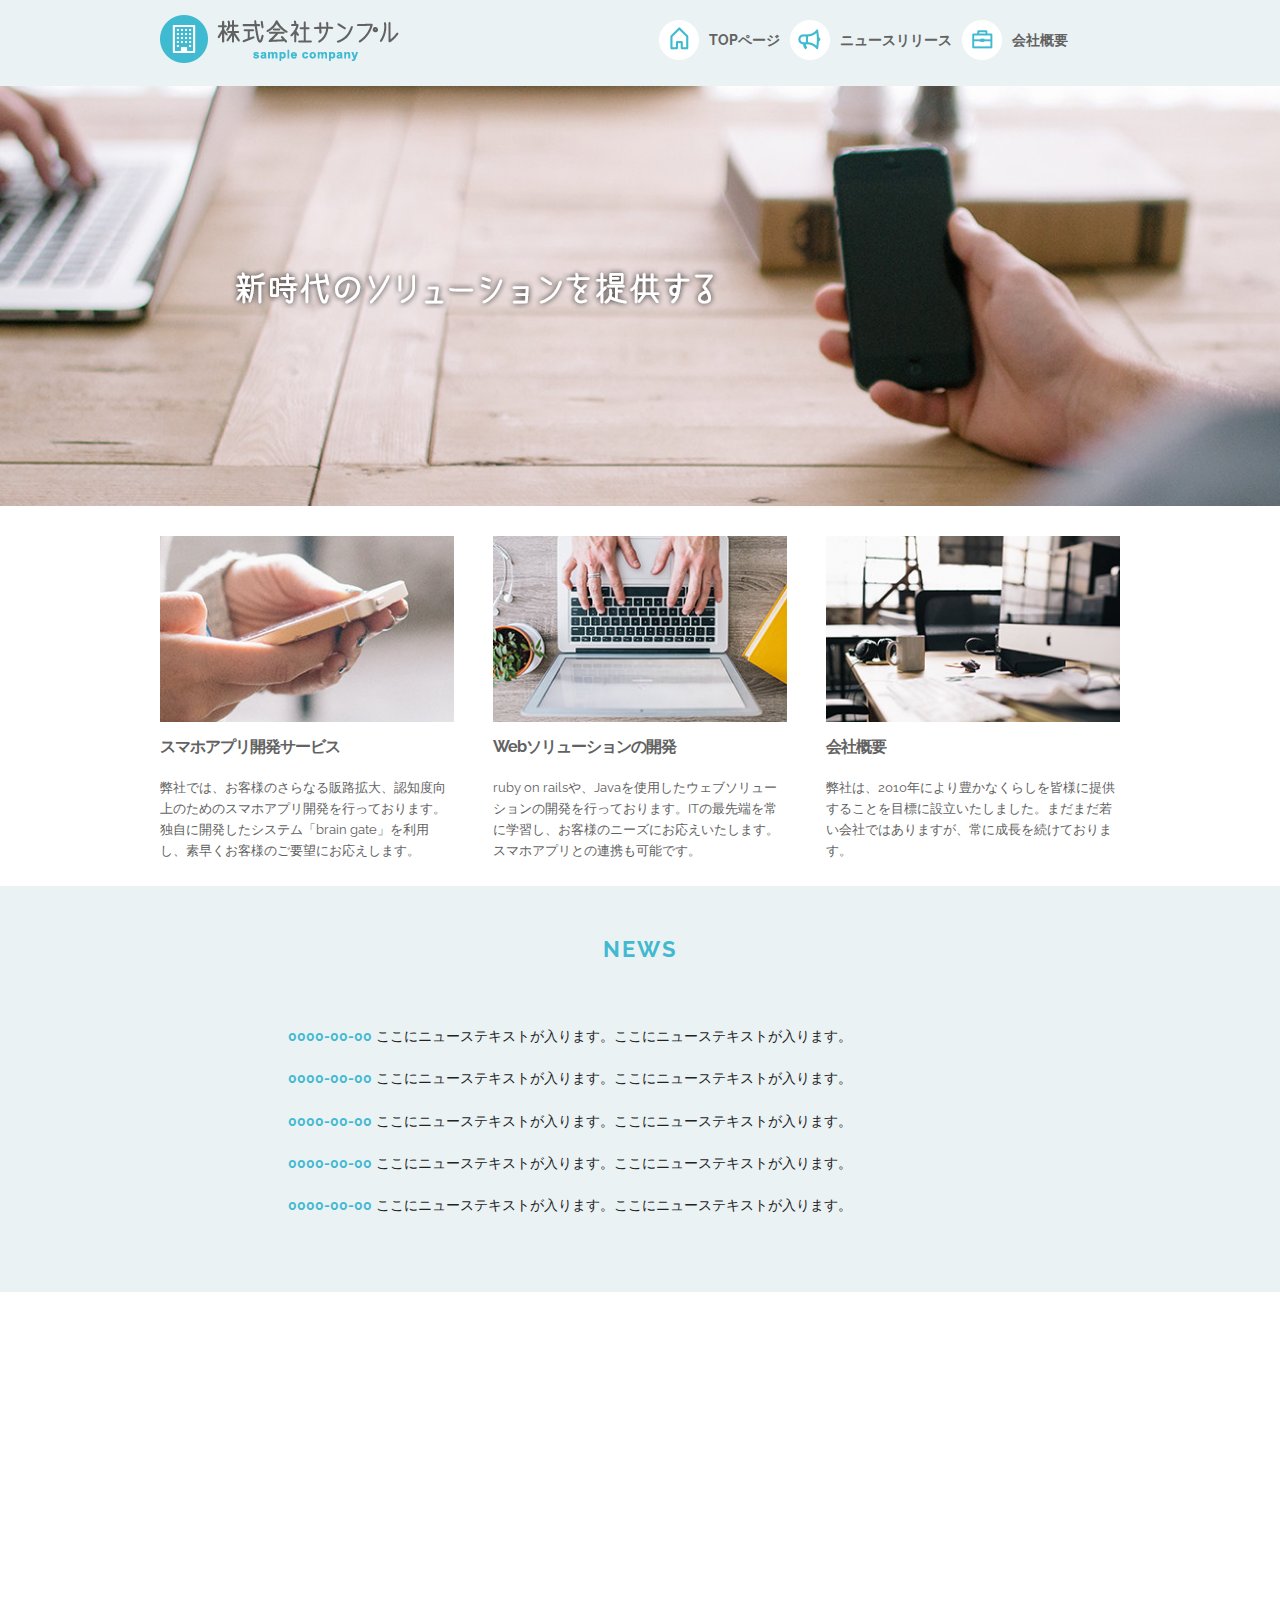
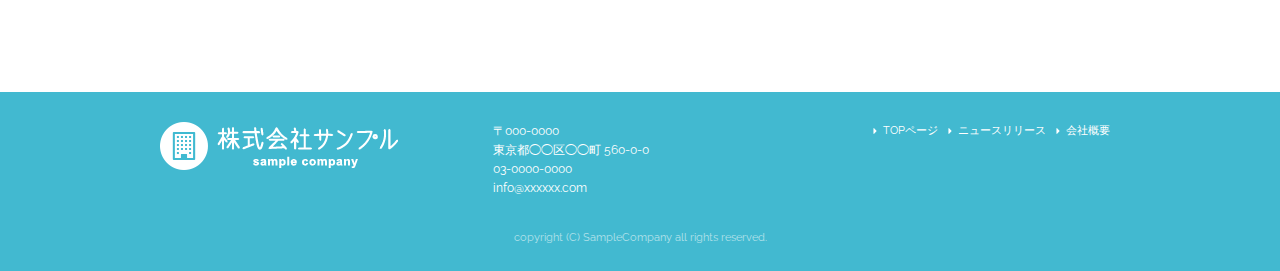
<file: corporate-site/index.html>
<!DOCTYPE html>
<html lang="ja">
  <head>

    <meta charset="utf-8">
    <title>株式会社サンプル</title>
    <meta name="description" content="">
    <meta name="author" content="">

    <meta name="viewport" content="width=device-width, initial-scale=1">

    <link href="//fonts.googleapis.com/css?family=Raleway:400,300,600" rel="stylesheet" type="text/css">

    <link rel="stylesheet" href="css/normalize.css">
    <link rel="stylesheet" href="css/skeleton.css">
    <link rel="stylesheet" href="css/sample.css">

    <link rel="icon" type="image/png" href="images/favicon.png">

  </head>
  <body>

    <header>
      <div id="header_in" class="container">
        <div class="row">
          <div class="six columns logo">

            <h1><a href="index.html"><img class="u-max-full-width" src="images/top/logo.png" alt="株式会社サンプル" srcset="images/top/logo@2x.png 2x" /></a></h1>

          </div>
          <div class="six columns navi">

            <div class="sp_navi">
              <img id="sp_navi_btn" class="u-max-full-width" src="images/top/sp_navi.png" alt="sp_navi" srcset="images/top/sp_navi@2x.png 2x" />

              <ul class="sp_navi_li">
                <li><a href="index.html">TOPページ</a></li>
                <li><a href="news.html">ニュースリリース</a></li>
                <li><a href="company.html">会社概要</a></li>
              </ul>
            </div>
            <!-- sp_navi -->

            <div class="pc_navi">

              <ul class="pc_navi_li">
                <li class="navi_toppage"><a href="index.html">TOPページ</a></li>
                <li class="navi_news"><a href="news.html">ニュースリリース</a></li>
                <li class="navi_company"><a href="company.html">会社概要</a></li>
              </ul>

            </div>
            <!-- pc_navi -->

          </div>
        </div>
        <!-- row -->
      </div>
      <!-- header_in -->
    </header>


    <div id="cover_area">
      <div class="container">

        <div class="row">
          <div class="twelve columns">

            <img class="u-max-full-width" src="images/top/cover_read.png" alt="新時代のソリューションを提供する" srcset="images/top/cover_read@2x.png 2x" />

          </div>
        </div>

      </div>
    </div>
    <!-- #cover -->



    <div id="service_area">

      <div class="container">
        <div class="row">

          <div class="four columns">

            <img class="u-max-full-width" src="images/top/service_01.jpg" alt="スマホアプリ開発サービス" srcset="images/top/service_01@2x.jpg 2x" />

            <h3 class="service_title">スマホアプリ開発サービス</h3>
            <p>弊社では、お客様のさらなる販路拡大、認知度向上のためのスマホアプリ開発を行っております。独自に開発したシステム「brain gate」を利用し、素早くお客様のご要望にお応えします。</p>

          </div><!-- column -->
          <div class="four columns">

            <img class="u-max-full-width" src="images/top/service_02.jpg" alt="Webソリューションの開発" srcset="images/top/service_02@2x.jpg 2x" />

            <h3 class="service_title">Webソリューションの開発</h3>
            <p>ruby on railsや、Javaを使用したウェブソリューションの開発を行っております。ITの最先端を常に学習し、お客様のニーズにお応えいたします。スマホアプリとの連携も可能です。</p>

          </div><!-- column -->
          <div class="four columns">

            <img class="u-max-full-width" src="images/top/service_03.jpg" alt="会社概要" srcset="images/top/service_03@2x.jpg 2x" />

            <h3 class="service_title">会社概要</h3>
            <p>弊社は、2010年により豊かなくらしを皆様に提供することを目標に設立いたしました。まだまだ若い会社ではありますが、常に成長を続けております。</p>

          </div><!-- column -->

        </div>
      </div>

    </div>
    <!-- #service_area -->

    <div id="news_area">

      <div class="container">
        <div class="row">

          <div class="twelve columns">

            <h2 class="news_title">NEWS</div>

            <ul class="news_lists">
              <li><span>0000-00-00</span> ここにニューステキストが入ります。ここにニューステキストが入ります。</li>
              <li><span>0000-00-00</span> ここにニューステキストが入ります。ここにニューステキストが入ります。</li>
              <li><span>0000-00-00</span> ここにニューステキストが入ります。ここにニューステキストが入ります。</li>
              <li><span>0000-00-00</span> ここにニューステキストが入ります。ここにニューステキストが入ります。</li>
              <li><span>0000-00-00</span> ここにニューステキストが入ります。ここにニューステキストが入ります。</li>
            </ul>

          </div>

        </div>
      </div>

    </div>
    <!-- #news_area -->

    <div id="googlemap_area">


      <script src="//maps.google.com/maps/api/js?sensor=true"></script>
      <script type="text/javascript">
function googleMap() {
  var latlng = new google.maps.LatLng(35.6694293,139.7189323);/* 座標 */
  var myOptions = {
    zoom: 16, /*拡大比率*/
    center: latlng,
    scrollwheel: false,
    disableDoubleClickZoom: true,
    draggable: false,
    mapTypeControlOptions: { mapTypeIds: ['style', google.maps.MapTypeId.ROADMAP] }
  };
  var map = new google.maps.Map(document.getElementById('map1'), myOptions);
  /*アイコン設定*/
  var icon = new google.maps.MarkerImage('images/top/pin.png',/*画像url*/
      new google.maps.Size(48,56),/*アイコンサイズ*/
      new google.maps.Point(0,0)/*アイコン位置*/
      );
  var markerOptions = {
    position: latlng,
    map: map,
    icon: icon,
    title: '株式会社サンプル',/*タイトル*/
    animation: google.maps.Animation.DROP/*アニメーション*/
  };
  var marker = new google.maps.Marker(markerOptions);
  /*取得スタイルの貼り付け*/
  var styleOptions = [
  {
    "stylers": [
    { "hue": '#eaf2f4' }
    ]
  }
  ];
  var styledMapOptions = { name: '株式会社サンプル' }/*地図右上のタイトル*/
  var sampleType = new google.maps.StyledMapType(styleOptions, styledMapOptions);
  map.mapTypes.set('style', sampleType);
  map.setMapTypeId('style');
};
google.maps.event.addDomListener(window, 'load', function() {
  googleMap();
});
      </script>
      <div id="map1" style="width:100%; height:400px; margin:0 auto;"></div>


    </div>
    <!-- #googlemap_area -->

    <footer>
      <div class="container">
        <div class="row">
          <div class="four columns sp">
            <img class="u-max-full-width" src="images/top/footer_logo.png" alt="株式会社サンプル" srcset="images/top/footer_logo@2x.png 2x" />
          </div>
          <!-- columns -->
          <div class="four columns foot_address sp">
            〒000-0000<br />
            東京都◯◯区◯◯町 560-0-0<br />
            03-0000-0000<br />
            info@xxxxxx.com
          </div>
          <!-- columns -->
          <div class="four columns">
            <ul class="foot_navi">
              <li><a href="index.html">TOPページ</a></li>
              <li><a href="news.html">ニュースリリース</a></li>
              <li><a href="company.html">会社概要</a></li>
            </ul>
          </div>
          <!-- columns -->
        </div>
        <!-- row -->

        <div class="row">
          <div class="twelve columns sp">
            <p class="copy">copyright (C) SampleCompany all rights reserved.</p>
          </div>
          <!-- columns -->
        </div>
        <!-- row -->
      </div>
    </footer>
    <!-- //footer -->



    <script type="text/javascript" src="//ajax.googleapis.com/ajax/libs/jquery/1.10.2/jquery.min.js"></script>

    <script>
$(function(){

  $(document).ready(function(){

    $("#sp_navi_btn").click(function () {
      $(this).next().slideToggle();
    });

  });

});
    </script>


  </body>
</html>
</file>
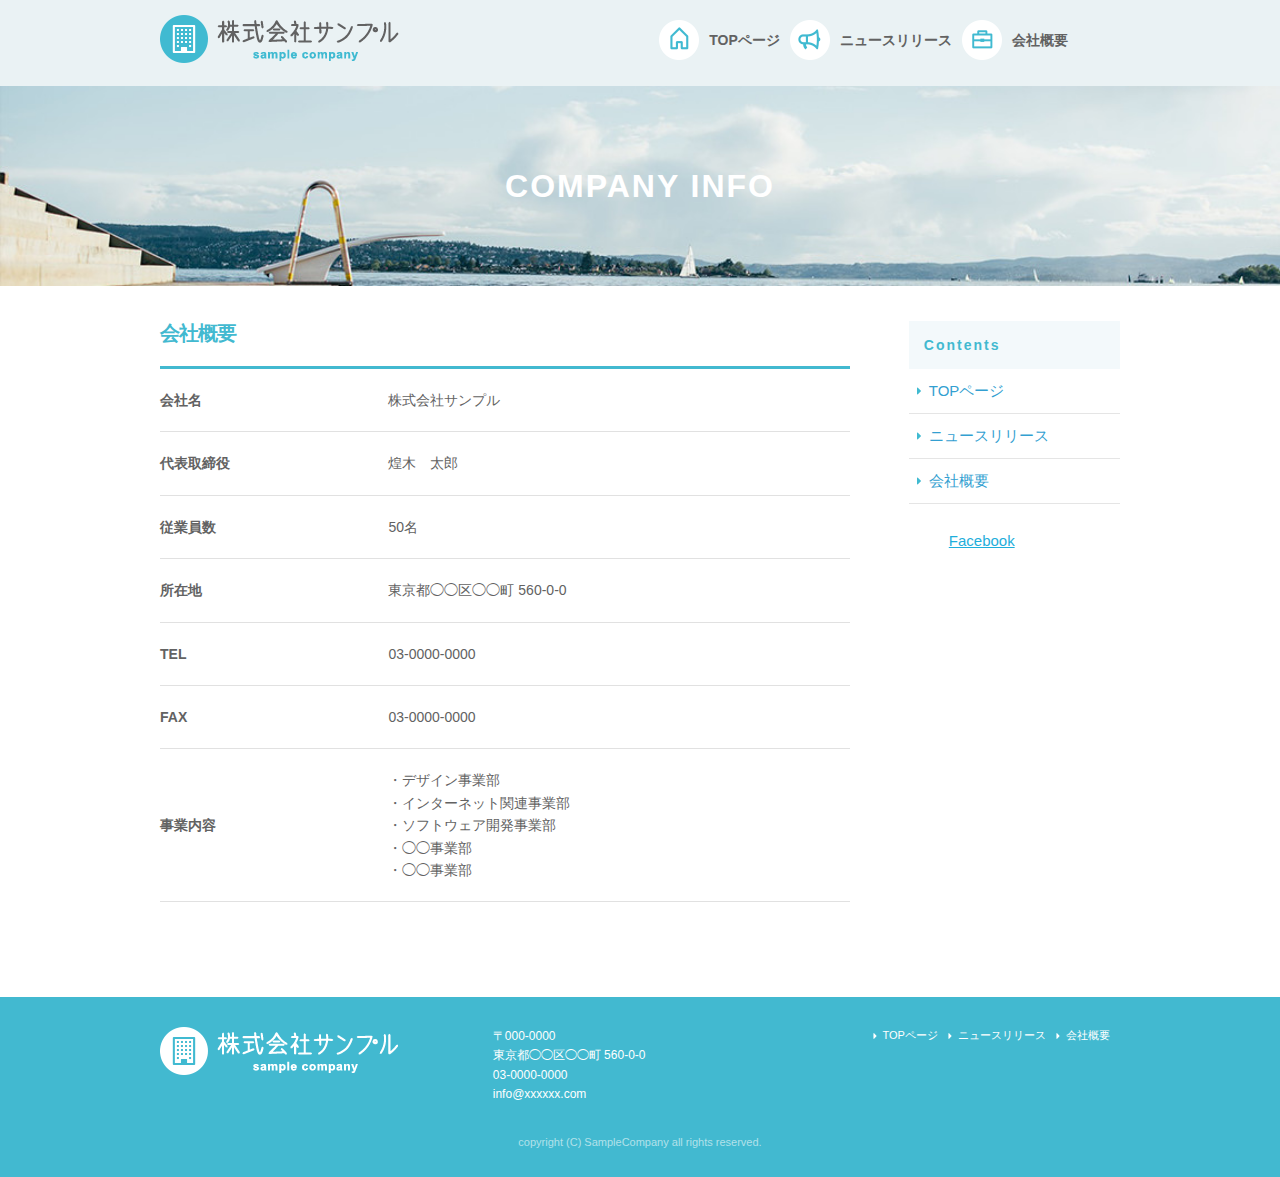
<file: corporate-site/company.html>
<!DOCTYPE html>
<html lang="ja">
  <head>

    <meta charset="utf-8">
    <title>COMPANY INFO | 株式会社サンプル</title>
    <meta name="description" content="">
    <meta name="author" content="">

    <meta name="viewport" content="width=device-width, initial-scale=1">

    <!-- <link href="//fonts.googleapis.com/css?family=Raleway:400,300,600" rel="stylesheet" type="text/css"> -->

    <link rel="stylesheet" href="css/normalize.css">
    <link rel="stylesheet" href="css/skeleton.css">
    <link rel="stylesheet" href="css/sample.css">

    <link rel="icon" type="image/png" href="images/favicon.png">

  </head>
  <body>

    <div id="fb-root"></div>
    <script>(function(d, s, id) {
var js, fjs = d.getElementsByTagName(s)[0];
if (d.getElementById(id)) return;
js = d.createElement(s); js.id = id;
js.src = "//connect.facebook.net/ja_JP/sdk.js#xfbml=1&version=v2.6";
fjs.parentNode.insertBefore(js, fjs);
    }(document, 'script', 'facebook-jssdk'));</script>

    <header>
      <div id="header_in" class="container">
        <div class="row">
          <div class="six columns logo">

            <h1><a href="index.html"><img class="u-max-full-width" src="images/top/logo.png" alt="株式会社サンプル" srcset="images/top/logo@2x.png 2x" /></a></h1>

          </div>
          <div class="six columns navi">

            <div class="sp_navi">
              <img id="sp_navi_btn" class="u-max-full-width" src="images/top/sp_navi.png" alt="sp_navi" srcset="images/top/sp_navi@2x.png 2x" />

              <ul class="sp_navi_li">
                <li><a href="index.html">TOPページ</a></li>
                <li><a href="news.html">ニュースリリース</a></li>
                <li><a href="company.html">会社概要</a></li>
              </ul>
            </div>
            <!-- sp_navi -->

            <div class="pc_navi">

              <ul class="pc_navi_li">
                <li class="navi_toppage"><a href="index.html">TOPページ</a></li>
                <li class="navi_news"><a href="news.html">ニュースリリース</a></li>
                <li class="navi_company"><a href="company.html">会社概要</a></li>
              </ul>

            </div>
            <!-- pc_navi -->

          </div>
        </div>
        <!-- row -->
      </div>
      <!-- header_in -->
    </header>

    <div id="sub_cover">
      <div class="conteiner">
        <div class="row">

          <div class="twelve columns">
            <h2>COMPANY INFO</h2>
          </div>

        </div>
      </div>
    </div>
    <!-- #sub_cover -->

    <div id="contents">
      <div class="container">
        <div class="row">

          <div id="main" class="nine columns">
            <h2 class="company_title">会社概要</h2>

            <table class="u-full-width">
              <tr>
                <th>会社名</th>
                <td>株式会社サンプル</td>
              </tr>
              <tr>
                <th>代表取締役</th>
                <td>煌木　太郎</td>
              </tr>
              <tr>
                <th>従業員数</th>
                <td>50名</td>
              </tr>
              <tr>
                <th>所在地</th>
                <td>東京都◯◯区◯◯町 560-0-0</td>
              </tr>
              <tr>
                <th>TEL</th>
                <td>03-0000-0000</td>
              </tr>
              <tr>
                <th>FAX</th>
                <td>03-0000-0000</td>
              </tr>
              <tr>
                <th>事業内容</th>
                <td>
                  ・デザイン事業部<br />
                  ・インターネット関連事業部<br />
                  ・ソフトウェア開発事業部<br />
                  ・◯◯事業部<br />
                  ・◯◯事業部
                </td>
              </tr>
            </table>


          </div>

          <div id="sidebar" class="three columns">

            <div class="pc_sidemenu">
              <h3>Contents</h3>

              <ul>
                <li><a href="index.html">TOPページ</a></li>
                <li><a href="news.html">ニュースリリース</a></li>
                <li><a href="company.html">会社概要</a></li>
              </ul>
            </div>

            <div class="fb-page" data-href="https://www.facebook.com/facebook" data-tabs="timeline" data-height="300" data-small-header="false" data-adapt-container-width="true" data-hide-cover="false" data-show-facepile="false"><div class="fb-xfbml-parse-ignore"><blockquote cite="https://www.facebook.com/facebook"><a href="https://www.facebook.com/facebook">Facebook</a></blockquote></div></div>

          </div>

        </div>
      </div>
    </div>
    <!-- #contents -->


    <footer>
      <div class="container">
        <div class="row">
          <div class="four columns sp">
            <img class="u-max-full-width" src="images/top/footer_logo.png" alt="株式会社サンプル" srcset="images/top/footer_logo@2x.png 2x" />
          </div>
          <!-- columns -->
          <div class="four columns foot_address sp">
            〒000-0000<br />
            東京都◯◯区◯◯町 560-0-0<br />
            03-0000-0000<br />
            info@xxxxxx.com
          </div>
          <!-- columns -->
          <div class="four columns">
            <ul class="foot_navi">
              <li><a href="index.html">TOPページ</a></li>
              <li><a href="news.html">ニュースリリース</a></li>
              <li><a href="company.html">会社概要</a></li>
            </ul>
          </div>
          <!-- columns -->
        </div>
        <!-- row -->

        <div class="row">
          <div class="twelve columns sp">
            <p class="copy">copyright (C) SampleCompany all rights reserved.</p>
          </div>
          <!-- columns -->
        </div>
        <!-- row -->
      </div>
    </footer>
    <!-- //footer -->


    <script type="text/javascript" src="//ajax.googleapis.com/ajax/libs/jquery/1.10.2/jquery.min.js"></script>

    <script>
$(function(){

  $(document).ready(function(){

    $("#sp_navi_btn").click(function () {
      $(this).next().slideToggle();
    });

  });

});
    </script>


  </body>
</html>
</file>
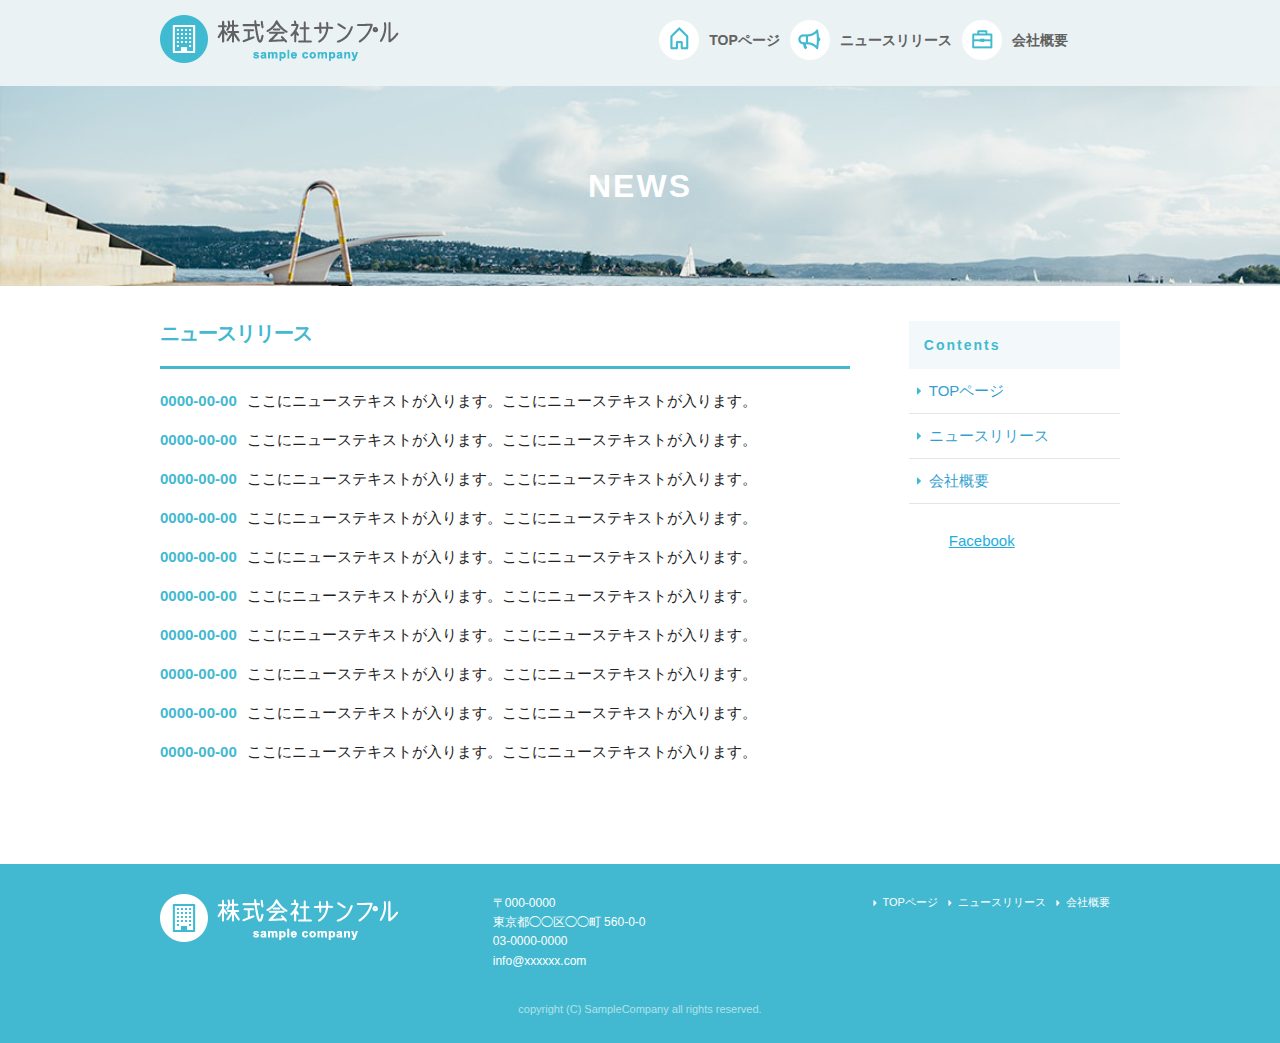
<file: corporate-site/news.html>
<!DOCTYPE html>
<html lang="ja">
<head>

  <meta charset="utf-8">
  <title>NEWS | 株式会社サンプル</title>
  <meta name="description" content="">
  <meta name="author" content="">

  <meta name="viewport" content="width=device-width, initial-scale=1">

  <link rel="stylesheet" href="css/normalize.css">
  <link rel="stylesheet" href="css/skeleton.css">
  <link rel="stylesheet" href="css/sample.css">

  <link rel="icon" type="image/png" href="images/favicon.png">

</head>
<body>

  <div id="fb-root"></div>
  <script>(function(d, s, id) {
    var js, fjs = d.getElementsByTagName(s)[0];
    if (d.getElementById(id)) return;
    js = d.createElement(s); js.id = id;
    js.src = "//connect.facebook.net/ja_JP/sdk.js#xfbml=1&version=v2.6";
    fjs.parentNode.insertBefore(js, fjs);
  }(document, 'script', 'facebook-jssdk'));</script>

<header>
  <div id="header_in" class="container">
    <div class="row">
      <div class="six columns logo">

        <h1><a href="index.html"><img class="u-max-full-width" src="images/top/logo.png" alt="株式会社サンプル" srcset="images/top/logo@2x.png 2x" /></a></h1>

      </div>
      <div class="six columns navi">

        <div class="sp_navi">
          <img id="sp_navi_btn" class="u-max-full-width" src="images/top/sp_navi.png" alt="sp_navi" srcset="images/top/sp_navi@2x.png 2x" />

          <ul class="sp_navi_li">
            <li><a href="index.html">TOPページ</a></li>
            <li><a href="news.html">ニュースリリース</a></li>
            <li><a href="company.html">会社概要</a></li>
          </ul>
        </div>
        <!-- sp_navi -->

        <div class="pc_navi">

          <ul class="pc_navi_li">
            <li class="navi_toppage"><a href="index.html">TOPページ</a></li>
            <li class="navi_news"><a href="news.html">ニュースリリース</a></li>
            <li class="navi_company"><a href="company.html">会社概要</a></li>
          </ul>

        </div>
        <!-- pc_navi -->

      </div>
    </div>
    <!-- row -->
  </div>
  <!-- header_in -->
</header>

<div id="sub_cover">
  <div class="conteiner">
    <div class="row">

      <div class="twelve columns">
        <h2>NEWS</h2>
      </div>

    </div>
  </div>
</div>
<!-- #sub_cover -->

<div id="contents">
  <div class="container">
    <div class="row">

      <div id="main" class="nine columns">
        <h2>ニュースリリース</h2>

        <ul class="news_li">
          <li><span>0000-00-00</span>ここにニューステキストが入ります。ここにニューステキストが入ります。</li>
          <li><span>0000-00-00</span>ここにニューステキストが入ります。ここにニューステキストが入ります。</li>
          <li><span>0000-00-00</span>ここにニューステキストが入ります。ここにニューステキストが入ります。</li>
          <li><span>0000-00-00</span>ここにニューステキストが入ります。ここにニューステキストが入ります。</li>
          <li><span>0000-00-00</span>ここにニューステキストが入ります。ここにニューステキストが入ります。</li>
          <li><span>0000-00-00</span>ここにニューステキストが入ります。ここにニューステキストが入ります。</li>
          <li><span>0000-00-00</span>ここにニューステキストが入ります。ここにニューステキストが入ります。</li>
          <li><span>0000-00-00</span>ここにニューステキストが入ります。ここにニューステキストが入ります。</li>
          <li><span>0000-00-00</span>ここにニューステキストが入ります。ここにニューステキストが入ります。</li>
          <li><span>0000-00-00</span>ここにニューステキストが入ります。ここにニューステキストが入ります。</li>
        </ul>
      </div>

      <div id="sidebar" class="three columns">

        <div class="pc_sidemenu">
          <h3>Contents</h3>

          <ul>
            <li><a href="index.html">TOPページ</a></li>
            <li><a href="news.html">ニュースリリース</a></li>
            <li><a href="company.html">会社概要</a></li>
          </ul>
        </div>

        <div class="fb-page" data-href="https://www.facebook.com/facebook" data-tabs="timeline" data-height="300" data-small-header="false" data-adapt-container-width="true" data-hide-cover="false" data-show-facepile="false"><div class="fb-xfbml-parse-ignore"><blockquote cite="https://www.facebook.com/facebook"><a href="https://www.facebook.com/facebook">Facebook</a></blockquote></div></div>

      </div>

    </div>
  </div>
</div>
<!-- #contents -->


<footer>
  <div class="container">
    <div class="row">
      <div class="four columns sp">
        <img class="u-max-full-width" src="images/top/footer_logo.png" alt="株式会社サンプル" srcset="images/top/footer_logo@2x.png 2x" />
      </div>
      <!-- columns -->
      <div class="four columns foot_address sp">
        〒000-0000<br />
        東京都◯◯区◯◯町 560-0-0<br />
        03-0000-0000<br />
        info@xxxxxx.com
      </div>
      <!-- columns -->
      <div class="four columns">
        <ul class="foot_navi">
          <li><a href="index.html">TOPページ</a></li>
          <li><a href="news.html">ニュースリリース</a></li>
          <li><a href="company.html">会社概要</a></li>
        </ul>
      </div>
      <!-- columns -->
    </div>
    <!-- row -->

    <div class="row">
      <div class="twelve columns sp">
        <p class="copy">copyright (C) SampleCompany all rights reserved.</p>
      </div>
      <!-- columns -->
    </div>
    <!-- row -->
  </div>
</footer>
<!-- //footer -->



<script src="//ajax.googleapis.com/ajax/libs/jquery/1.10.2/jquery.min.js"></script>

<script>
  $(function(){

    $(document).ready(function(){

      $("#sp_navi_btn").click(function () {
        $(this).next().slideToggle();
      });

    });

  });
</script>


</body>
</html>
</file>
<file: corporate-site/css/skeleton.css>
/*
* Skeleton V2.0.4
* Copyright 2014, Dave Gamache
* www.getskeleton.com
* Free to use under the MIT license.
* http://www.opensource.org/licenses/mit-license.php
* 12/29/2014
*/


/* Table of contents
––––––––––––––––––––––––––––––––––––––––––––––––––
- Grid
- Base Styles
- Typography
- Links
- Buttons
- Forms
- Lists
- Code
- Tables
- Spacing
- Utilities
- Clearing
- Media Queries
*/


/* Grid
–––––––––––––––––––––––––––––––––––––––––––––––––– */
.container {
  position: relative;
  width: 100%;
  max-width: 960px;
  margin: 0 auto;
  padding: 0 20px;
  box-sizing: border-box; }
.column,
.columns {
  width: 100%;
  float: left;
  box-sizing: border-box; }

/* For devices larger than 400px */
@media (min-width: 400px) {
  .container {
    width: 85%;
    padding: 0; }
}

/* For devices larger than 550px */
@media (min-width: 550px) {
  .container {
    width: 80%; }
  .column,
  .columns {
    margin-left: 4%; }
  .column:first-child,
  .columns:first-child {
    margin-left: 0; }

  .one.column,
  .one.columns                    { width: 4.66666666667%; }
  .two.columns                    { width: 13.3333333333%; }
  .three.columns                  { width: 22%;            }
  .four.columns                   { width: 30.6666666667%; }
  .five.columns                   { width: 39.3333333333%; }
  .six.columns                    { width: 48%;            }
  .seven.columns                  { width: 56.6666666667%; }
  .eight.columns                  { width: 65.3333333333%; }
  .nine.columns                   { width: 74.0%;          }
  .ten.columns                    { width: 82.6666666667%; }
  .eleven.columns                 { width: 91.3333333333%; }
  .twelve.columns                 { width: 100%; margin-left: 0; }

  .one-third.column               { width: 30.6666666667%; }
  .two-thirds.column              { width: 65.3333333333%; }

  .one-half.column                { width: 48%; }

  /* Offsets */
  .offset-by-one.column,
  .offset-by-one.columns          { margin-left: 8.66666666667%; }
  .offset-by-two.column,
  .offset-by-two.columns          { margin-left: 17.3333333333%; }
  .offset-by-three.column,
  .offset-by-three.columns        { margin-left: 26%;            }
  .offset-by-four.column,
  .offset-by-four.columns         { margin-left: 34.6666666667%; }
  .offset-by-five.column,
  .offset-by-five.columns         { margin-left: 43.3333333333%; }
  .offset-by-six.column,
  .offset-by-six.columns          { margin-left: 52%;            }
  .offset-by-seven.column,
  .offset-by-seven.columns        { margin-left: 60.6666666667%; }
  .offset-by-eight.column,
  .offset-by-eight.columns        { margin-left: 69.3333333333%; }
  .offset-by-nine.column,
  .offset-by-nine.columns         { margin-left: 78.0%;          }
  .offset-by-ten.column,
  .offset-by-ten.columns          { margin-left: 86.6666666667%; }
  .offset-by-eleven.column,
  .offset-by-eleven.columns       { margin-left: 95.3333333333%; }

  .offset-by-one-third.column,
  .offset-by-one-third.columns    { margin-left: 34.6666666667%; }
  .offset-by-two-thirds.column,
  .offset-by-two-thirds.columns   { margin-left: 69.3333333333%; }

  .offset-by-one-half.column,
  .offset-by-one-half.columns     { margin-left: 52%; }

}


/* Base Styles
–––––––––––––––––––––––––––––––––––––––––––––––––– */
/* NOTE
html is set to 62.5% so that all the REM measurements throughout Skeleton
are based on 10px sizing. So basically 1.5rem = 15px :) */
html {
  font-size: 62.5%; }
body {
  font-size: 1.5em; /* currently ems cause chrome bug misinterpreting rems on body element */
  line-height: 1.6;
  font-weight: 400;
  font-family: "Raleway", "HelveticaNeue", "Helvetica Neue", Helvetica, Arial, sans-serif;
  color: #222; }


/* Typography
–––––––––––––––––––––––––––––––––––––––––––––––––– */
h1, h2, h3, h4, h5, h6 {
  margin-top: 0;
  margin-bottom: 2rem;
  font-weight: 300; }
h1 { font-size: 4.0rem; line-height: 1.2;  letter-spacing: -.1rem;}
h2 { font-size: 3.6rem; line-height: 1.25; letter-spacing: -.1rem; }
h3 { font-size: 3.0rem; line-height: 1.3;  letter-spacing: -.1rem; }
h4 { font-size: 2.4rem; line-height: 1.35; letter-spacing: -.08rem; }
h5 { font-size: 1.8rem; line-height: 1.5;  letter-spacing: -.05rem; }
h6 { font-size: 1.5rem; line-height: 1.6;  letter-spacing: 0; }

/* Larger than phablet */
@media (min-width: 550px) {
  h1 { font-size: 5.0rem; }
  h2 { font-size: 4.2rem; }
  h3 { font-size: 3.6rem; }
  h4 { font-size: 3.0rem; }
  h5 { font-size: 2.4rem; }
  h6 { font-size: 1.5rem; }
}

p {
  margin-top: 0; }


/* Links
–––––––––––––––––––––––––––––––––––––––––––––––––– */
a {
  color: #1EAEDB; }
a:hover {
  color: #0FA0CE; }


/* Buttons
–––––––––––––––––––––––––––––––––––––––––––––––––– */
.button,
button,
input[type="submit"],
input[type="reset"],
input[type="button"] {
  display: inline-block;
  height: 38px;
  padding: 0 30px;
  color: #555;
  text-align: center;
  font-size: 11px;
  font-weight: 600;
  line-height: 38px;
  letter-spacing: .1rem;
  text-transform: uppercase;
  text-decoration: none;
  white-space: nowrap;
  background-color: transparent;
  border-radius: 4px;
  border: 1px solid #bbb;
  cursor: pointer;
  box-sizing: border-box; }
.button:hover,
button:hover,
input[type="submit"]:hover,
input[type="reset"]:hover,
input[type="button"]:hover,
.button:focus,
button:focus,
input[type="submit"]:focus,
input[type="reset"]:focus,
input[type="button"]:focus {
  color: #333;
  border-color: #888;
  outline: 0; }
.button.button-primary,
button.button-primary,
input[type="submit"].button-primary,
input[type="reset"].button-primary,
input[type="button"].button-primary {
  color: #FFF;
  background-color: #33C3F0;
  border-color: #33C3F0; }
.button.button-primary:hover,
button.button-primary:hover,
input[type="submit"].button-primary:hover,
input[type="reset"].button-primary:hover,
input[type="button"].button-primary:hover,
.button.button-primary:focus,
button.button-primary:focus,
input[type="submit"].button-primary:focus,
input[type="reset"].button-primary:focus,
input[type="button"].button-primary:focus {
  color: #FFF;
  background-color: #1EAEDB;
  border-color: #1EAEDB; }


/* Forms
–––––––––––––––––––––––––––––––––––––––––––––––––– */
input[type="email"],
input[type="number"],
input[type="search"],
input[type="text"],
input[type="tel"],
input[type="url"],
input[type="password"],
textarea,
select {
  height: 38px;
  padding: 6px 10px; /* The 6px vertically centers text on FF, ignored by Webkit */
  background-color: #fff;
  border: 1px solid #D1D1D1;
  border-radius: 4px;
  box-shadow: none;
  box-sizing: border-box; }
/* Removes awkward default styles on some inputs for iOS */
input[type="email"],
input[type="number"],
input[type="search"],
input[type="text"],
input[type="tel"],
input[type="url"],
input[type="password"],
textarea {
  -webkit-appearance: none;
     -moz-appearance: none;
          appearance: none; }
textarea {
  min-height: 65px;
  padding-top: 6px;
  padding-bottom: 6px; }
input[type="email"]:focus,
input[type="number"]:focus,
input[type="search"]:focus,
input[type="text"]:focus,
input[type="tel"]:focus,
input[type="url"]:focus,
input[type="password"]:focus,
textarea:focus,
select:focus {
  border: 1px solid #33C3F0;
  outline: 0; }
label,
legend {
  display: block;
  margin-bottom: .5rem;
  font-weight: 600; }
fieldset {
  padding: 0;
  border-width: 0; }
input[type="checkbox"],
input[type="radio"] {
  display: inline; }
label > .label-body {
  display: inline-block;
  margin-left: .5rem;
  font-weight: normal; }


/* Lists
–––––––––––––––––––––––––––––––––––––––––––––––––– */
ul {
  list-style: circle inside; }
ol {
  list-style: decimal inside; }
ol, ul {
  padding-left: 0;
  margin-top: 0; }
ul ul,
ul ol,
ol ol,
ol ul {
  margin: 1.5rem 0 1.5rem 3rem;
  font-size: 90%; }
li {
  margin-bottom: 1rem; }


/* Code
–––––––––––––––––––––––––––––––––––––––––––––––––– */
code {
  padding: .2rem .5rem;
  margin: 0 .2rem;
  font-size: 90%;
  white-space: nowrap;
  background: #F1F1F1;
  border: 1px solid #E1E1E1;
  border-radius: 4px; }
pre > code {
  display: block;
  padding: 1rem 1.5rem;
  white-space: pre; }


/* Tables
–––––––––––––––––––––––––––––––––––––––––––––––––– */
th,
td {
  padding: 12px 15px;
  text-align: left;
  border-bottom: 1px solid #E1E1E1; }
th:first-child,
td:first-child {
  padding-left: 0; }
th:last-child,
td:last-child {
  padding-right: 0; }


/* Spacing
–––––––––––––––––––––––––––––––––––––––––––––––––– */
button,
.button {
  margin-bottom: 1rem; }
input,
textarea,
select,
fieldset {
  margin-bottom: 1.5rem; }
pre,
blockquote,
dl,
figure,
table,
p,
ul,
ol,
form {
  margin-bottom: 2.5rem; }


/* Utilities
–––––––––––––––––––––––––––––––––––––––––––––––––– */
.u-full-width {
  width: 100%;
  box-sizing: border-box; }
.u-max-full-width {
  max-width: 100%;
  box-sizing: border-box; }
.u-pull-right {
  float: right; }
.u-pull-left {
  float: left; }


/* Misc
–––––––––––––––––––––––––––––––––––––––––––––––––– */
hr {
  margin-top: 3rem;
  margin-bottom: 3.5rem;
  border-width: 0;
  border-top: 1px solid #E1E1E1; }


/* Clearing
–––––––––––––––––––––––––––––––––––––––––––––––––– */

/* Self Clearing Goodness */
.container:after,
.row:after,
.u-cf {
  content: "";
  display: table;
  clear: both; }


/* Media Queries
–––––––––––––––––––––––––––––––––––––––––––––––––– */
/*
Note: The best way to structure the use of media queries is to create the queries
near the relevant code. For example, if you wanted to change the styles for buttons
on small devices, paste the mobile query code up in the buttons section and style it
there.
*/


/* Larger than mobile */
@media (min-width: 400px) {}

/* Larger than phablet (also point when grid becomes active) */
@media (min-width: 550px) {}

/* Larger than tablet */
@media (min-width: 750px) {}

/* Larger than desktop */
@media (min-width: 1000px) {}

/* Larger than Desktop HD */
@media (min-width: 1200px) {}
</file>
<file: corporate-site/css/sample.css>
html {
    font-size: 62.5%
}

header {
    background: #eaf2f4
}

header #header_in {
    padding-top: 10px;
    padding-bottom: 4px
}

@media (max-width: 550px) {
    header .logo {
        width:190px
    }

    header .navi {
        width: 40px;
        float: right
    }
}

header .sp_navi_li {
    width: 180px;
    position: absolute;
    top: 50px;
    right: 2%;
    border: 1px solid #eee;
    background: white;
    margin: 0;
    padding: 0;
    display: none;
    z-index: 100
}

header .sp_navi_li li {
    list-style: none;
    margin: 0;
    padding: 0
}

header .sp_navi_li li a {
    display: block;
    padding: 10px 8px;
    border-bottom: 1px solid #eee;
    font-size: 14px;
    text-decoration: none
}

@media (min-width: 550px) {
    header .sp_navi {
        display:none
    }

    header #header_in {
        padding: 15px 0 10px 0
    }

    header .pc_navi_li {
        margin: 0;
        padding: 0
    }

    header .pc_navi_li li {
        list-style: none;
        margin: 5px 0 0 0;
        padding: 0
    }

    header .pc_navi_li li a {
        color: #626262;
        text-decoration: none;
        font-weight: bold;
        font-size: 14px;
        font-size: 1.4rem;
        float: left;
        padding-right: 10px
    }

    header .pc_navi_li li a:hover {
        color: #42b9d0
    }

    header .pc_navi_li li.navi_toppage a {
        background-repeat: no-repeat;
        display: inline-block;
        line-height: 40px;
        padding-left: 50px;
        background-image: url("../images/top/navi_top.png");
        background-size: 40px 40px
    }
}

@media screen and (min-width: 550px) and (-webkit-min-device-pixel-ratio: 2), (min-width: 550px) and (min-resolution: 2dppx) {
    header .pc_navi_li li.navi_toppage a {
        background-image:url("../images/top/navi_top@2x.png")
    }
}

@media (min-width: 550px) {
    header .pc_navi_li li.navi_news a {
        background-repeat:no-repeat;
        display: inline-block;
        line-height: 40px;
        padding-left: 50px;
        background-image: url("../images/top/navi_news.png");
        background-size: 40px 40px
    }
}

@media screen and (min-width: 550px) and (-webkit-min-device-pixel-ratio: 2), (min-width: 550px) and (min-resolution: 2dppx) {
    header .pc_navi_li li.navi_news a {
        background-image:url("../images/top/navi_news@2x.png")
    }
}

@media (min-width: 550px) {
    header .pc_navi_li li.navi_company a {
        background-repeat:no-repeat;
        display: inline-block;
        line-height: 40px;
        padding-left: 50px;
        background-image: url("../images/top/navi_company.png");
        background-size: 40px 40px
    }
}

@media screen and (min-width: 550px) and (-webkit-min-device-pixel-ratio: 2), (min-width: 550px) and (min-resolution: 2dppx) {
    header .pc_navi_li li.navi_company a {
        background-image:url("../images/top/navi_company@2x.png")
    }
}

@media (max-width: 550px) {
    header .pc_navi {
        display:none
    }
}

#cover_area {
    text-align: center;
    padding: 80px 0;
    background-image: url("../images/top/cover.jpg");
    background-size: cover
}

@media screen and (-webkit-min-device-pixel-ratio: 2), (min-resolution: 2dppx) {
    #cover_area {
        background-image:url("../images/top/cover@2x.jpg")
    }
}

@media (min-width: 550px) {
    #cover_area {
        text-align:left;
        height: 420px;
        padding: 0
    }

    #cover_area img {
        margin-top: 180px;
        margin-left: 70px
    }
}

#service_area {
    padding-top: 20px
}

@media (min-width: 550px) {
    #service_area {
        padding-top:30px
    }
}

#service_area .columns {
    color: #626262
}

#service_area .columns .service_title {
    font-size: 18px;
    font-size: 1.8rem;
    font-weight: bold;
    margin-top: 8px
}

#service_area .columns p {
    font-size: 15px;
    font-size: 1.5rem;
    margin-top: 10px
}

@media (min-width: 550px) {
    #service_area .columns .service_title {
        font-size:16px;
        font-size: 1.6rem
    }

    #service_area .columns p {
        font-size: 13px;
        font-size: 1.3rem
    }
}

#news_area {
    background-color: #eaf2f4
}

@media (min-width: 550px) {
    #news_area .container {
        padding:0px 10% 50px 10%
    }
}

#news_area .news_title {
    text-align: center;
    font-size: 26px;
    font-size: 2.6rem;
    color: #42b9d0;
    padding: 15px 0 10px 0;
    font-weight: bold;
    letter-spacing: 0.2rem
}

#news_area .news_lists li {
    list-style: none;
    font-size: 15px;
    font-size: 1.5rem
}

#news_area .news_lists li span {
    color: #42b9d0;
    font-weight: bold;
    display: block;
    margin-bottom: 3px
}

@media (min-width: 550px) {
    #news_area .news_title {
        text-align:center;
        font-size: 22px;
        font-size: 2.2rem;
        color: #42b9d0;
        padding: 50px 0 41px 0;
        letter-spacing: 0.2rem
    }

    #news_area .news_lists li {
        list-style: none;
        font-size: 14px;
        font-size: 1.4rem;
        margin-bottom: 20px
    }

    #news_area .news_lists li span {
        color: #42b9d0;
        font-weight: bold;
        display: inline;
        margin-bottom: 0px
    }
}

footer {
    background-color: #42b9d0;
    color: #fff;
    padding-top: 20px
}

@media (max-width: 550px) {
    footer .container {
        margin:0;
        padding: 0
    }

    footer .sp {
        padding: 0 6%;
        margin: 0 auto
    }

    footer .foot_navi {
        margin-top: 20px
    }

    footer .foot_navi li {
        list-style: none;
        margin-bottom: 1px
    }

    footer .foot_navi li a {
        color: #42b9d0;
        background-color: #eaf2f4;
        display: block;
        text-align: center;
        font-weight: bold;
        text-decoration: none;
        font-size: 16px;
        font-size: 1.6rem;
        padding: 16px 0
    }
}

footer .foot_address {
    font-size: 16px;
    font-size: 1.6rem;
    padding-top: 10px
}

footer .copy {
    text-align: center;
    font-size: 11px;
    font-size: 1.1rem;
    color: #b2e1ea
}

@media (min-width: 550px) {
    footer {
        padding-top:30px
    }

    footer .foot_address {
        padding: 0px;
        font-size: 12px;
        font-size: 1.2rem
    }

    footer .foot_navi {
        float: right
    }

    footer .foot_navi li {
        list-style: none;
        background-repeat: no-repeat;
        background-position: left center;
        display: inline-block;
        float: left;
        margin-right: 10px;
        font-size: 11px;
        font-size: 1.1rem;
        background-image: url("../images/top/foot_arroehead.png");
        background-size: 4px 6px
    }
}

@media screen and (min-width: 550px) and (-webkit-min-device-pixel-ratio: 2), (min-width: 550px) and (min-resolution: 2dppx) {
    footer .foot_navi li {
        background-image:url("../images/top/foot_arroehead@2x.png")
    }
}

@media (min-width: 550px) {
    footer .foot_navi a {
        color:white;
        padding-left: 10px;
        text-decoration: none
    }

    footer .foot_navi a:hover {
        color: #eaf2f4
    }

    footer .copy {
        margin-top: 30px
    }
}

h1 {
    margin: 0;
    padding: 0
}

#sub_cover {
    padding: 40px 0;
    background-image: url("../images/news/sub_cover.jpg");
    background-size: cover
}

#sub_cover h2 {
    text-align: center;
    color: white;
    font-size: 16px;
    font-size: 1.6rem;
    font-weight: bold;
    margin: 0;
    letter-spacing: 0.2rem
}

@media (min-width: 550px) {
    #sub_cover {
        padding:80px 0
    }

    #sub_cover h2 {
        text-align: center;
        color: white;
        font-size: 32px;
        font-size: 3.2rem;
        font-weight: bold;
        margin: 0;
        letter-spacing: 0.2rem
    }
}

@media screen and (-webkit-min-device-pixel-ratio: 2), (min-resolution: 2dppx) {
    #sub_cover {
        background-image:url("../images/news/sub_cover@2x.jpg")
    }
}

#contents {
    padding-top: 20px
}

@media (min-width: 550px) {
    #contents {
        padding-top:35px;
        padding-bottom: 70px
    }
}

#contents #main h2 {
    color: #42b9d0;
    border-bottom: 3px solid #42b9d0;
    font-size: 15px;
    font-size: 1.5rem;
    font-weight: bold;
    padding-bottom: 15px
}

@media (min-width: 550px) {
    #contents #main {
        padding-right:20px
    }

    #contents #main h2 {
        font-size: 20px;
        font-size: 2rem;
        padding-bottom: 20px
    }
}

#contents #main .news_li {
    font-size: 15px;
    font-size: 1.5rem
}

#contents #main .news_li li {
    list-style: none
}

#contents #main .news_li li span {
    color: #42b9d0;
    display: block;
    font-weight: bold;
    margin-bottom: 3px
}

@media (min-width: 550px) {
    #contents #main .news_li li {
        list-style:none;
        padding-bottom: 5px
    }

    #contents #main .news_li li span {
        display: inline-block;
        margin-bottom: 0;
        padding-right: 10px
    }
}

#contents #sidebar {
    padding-bottom: 20px
}

@media (max-width: 550px) {
    #contents #sidebar .pc_sidemenu {
        display:none
    }
}

#contents #sidebar .pc_sidemenu h3 {
    color: #42b9d0;
    font-size: 14px;
    font-size: 1.4rem;
    letter-spacing: 0.2rem;
    font-weight: bold;
    background-color: #f3f9fb;
    padding: 15px;
    margin-bottom: 0px
}

#contents #sidebar .pc_sidemenu li {
    list-style: none;
    display: block;
    border-bottom: 1px solid #e5e5e5;
    background-repeat: no-repeat;
    background-position: 8px center;
    margin-bottom: 0px;
    padding: 10px 10px 10px 20px;
    background-image: url("../images/news/side_arrow.png");
    background-size: 4px 8px
}

@media screen and (-webkit-min-device-pixel-ratio: 2), (min-resolution: 2dppx) {
    #contents #sidebar .pc_sidemenu li {
        background-image:url("../images/news/side_arrow@2x.png")
    }
}

#contents #sidebar .pc_sidemenu li a {
    color: #339fd1;
    text-decoration: none
}

#contents #sidebar .pc_sidemenu li a:hover {
    color: #42b9d0
}

#contents #main h2.company_title {
    margin-bottom: 0px
}

#contents #main th,#contents #main td {
    padding: 20px 0;
    color: #626262;
    font-size: 14px;
    font-size: 1.4rem
}

#contents #main th {
    padding-right: 20px
}
</file>
